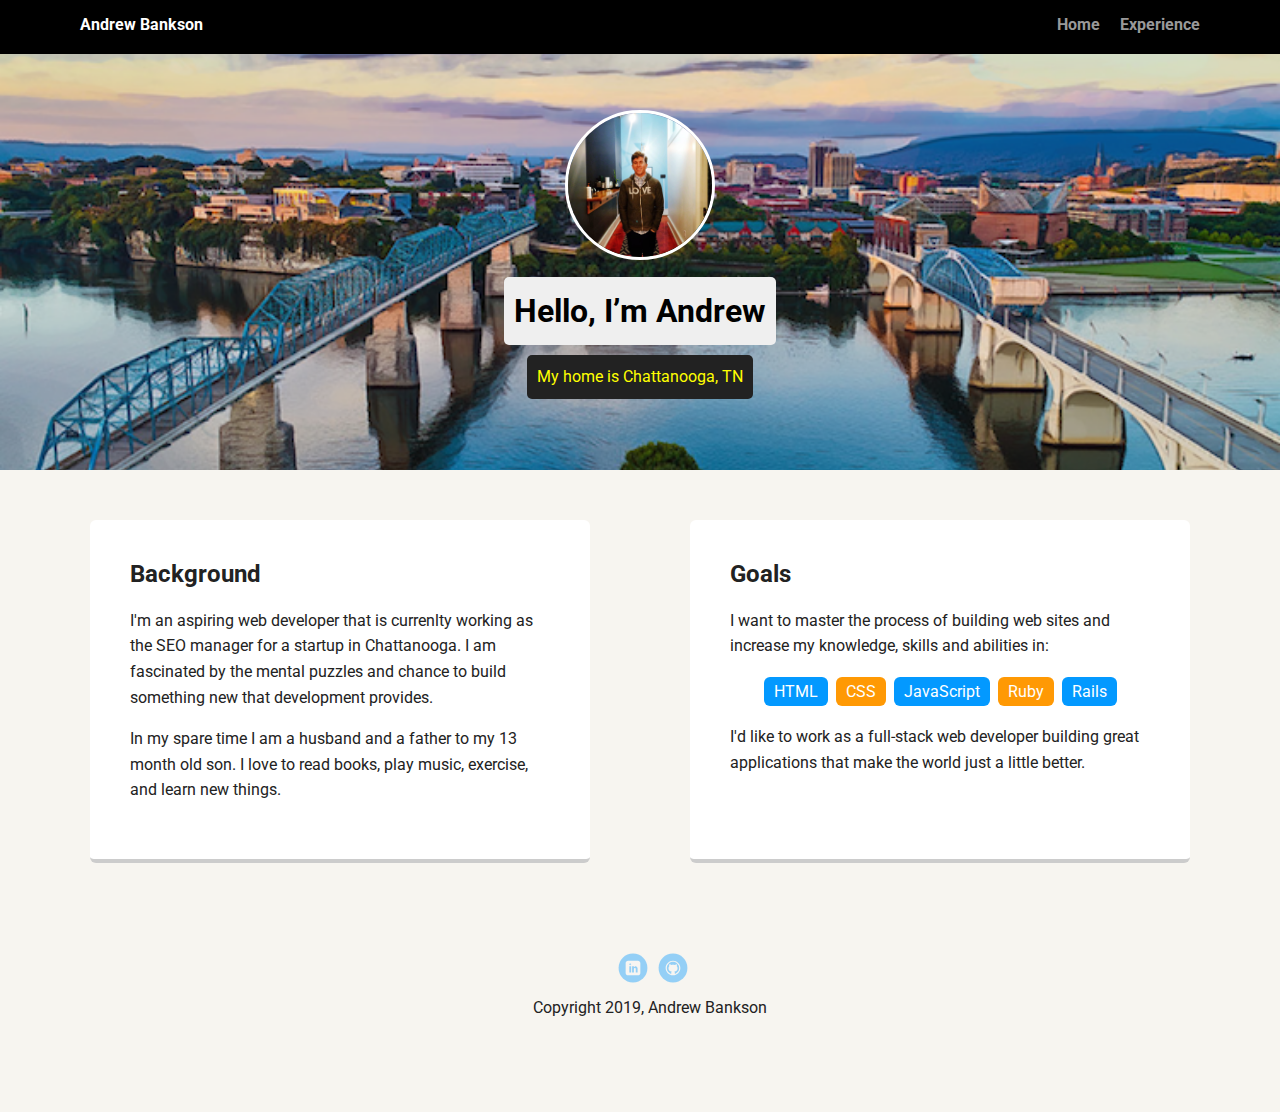
<file: index.html>
<!doctype html>
<html lang="en">
<head>
  <meta charset="utf-8">
  <title>Andrew Bankson's Profile</title>
  <meta name="viewport" content="width=device-width, initial-scale=1.0">
  <link rel="stylesheet" href="styles.css">
  <link href="https://fonts.googleapis.com/css?family=Muli%7CRoboto:400,300,500,700,900" rel="stylesheet"></head>
  <body>

    <div class="main-nav">
        <ul class="nav">
          <li class="name">Andrew Bankson</li>
          <li><a href="index.html">Home</a></li>
          <li><a href="experience.html">Experience</a></li>
        </ul>
    </div>

    <header>
      <img src="images/love-hoodie.jpg" alt="Picture of Andrew" class="profile-image">
      <h1 class="tag name">Hello, I’m Andrew</h1>
      <p class="tag location">My home is Chattanooga, TN</p>
    </header>

    <main class="flex">
      <div class="card">
        <h2>Background</h2>
        <p>I'm an aspiring web developer that is currenlty working as the SEO manager for a startup in Chattanooga. I am fascinated by the mental puzzles and chance to build something new that development provides. </p>
        <p>In my spare time I am a husband and a father to my 13 month old son. I love to read books, play music, exercise, and learn new things.</p>
      </div> 

      <div class="card">
        <h2>Goals</h2>
        <p>I want to master the process of building web sites and increase my knowledge, skills and abilities in:</p>
        <ul class="skills">
          <li>HTML</li>
          <li>CSS</li>
          <li>JavaScript</li>
          <li>Ruby</li>
          <li>Rails</li>
        </ul>
        <p>I'd like to work as a full-stack web developer building great applications that make the world just a little better. </p>
      </div> 

    </main>
    <footer>
      <ul>
        <li><a href="https://www.linkedin.com/in/andrew-bankson-97645597/" class="social linkedin">LinkedIn</a></li>
        <li><a href="https://github.com/apbankson" class="social github">Github</a></li>
      </ul>
      <p class="copyright">Copyright 2019, Andrew Bankson</p>
    </footer>
  </body>
  </html>
</file>
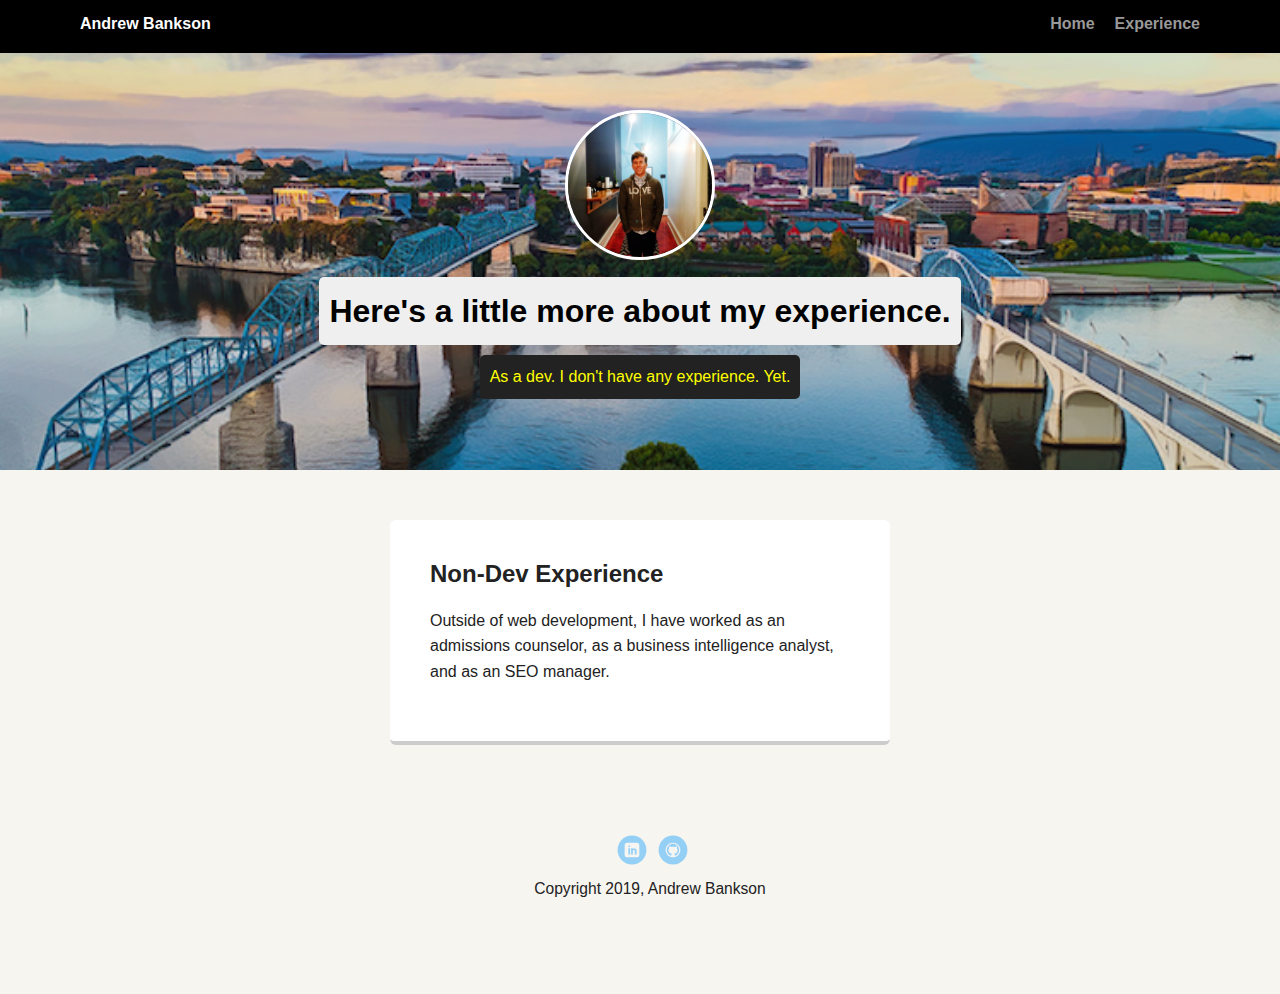
<file: experience.html>
<!DOCTYPE html>
<html lang="en">
<head>
    <meta charset="UTF-8">
    <meta name="viewport" content="width=device-width, initial-scale=1.0">
    <meta http-equiv="X-UA-Compatible" content="ie=edge">
    <link rel="stylesheet" href="styles.css">
    <title>My Experience</title>
</head>
<body>

    <div class="main-nav">
        <ul class="nav">
            <li class="name">Andrew Bankson</li>
            <li><a href="index.html">Home</a></li>
            <li><a href="experience.html">Experience</a></li>
        </ul>
    </div>

    <header>
        <img src="images/love-hoodie.jpg" alt="Picture of Andrew" class="profile-image">
        <h1 class="tag name">Here's a little more about my experience.</h1>
        <p class="tag location">As a dev. I don't have any experience. Yet.</p>
    </header>

    <main class="flex">
        <div class="card">
          <h2>Non-Dev Experience</h2>
          <p>Outside of web development, I have worked as an admissions counselor, as a business intelligence analyst, and as an SEO manager.</p>
        </div> 
    </main>
    
    <footer>
        <ul>
          <li><a href="https://www.linkedin.com/in/andrew-bankson-97645597/" class="social linkedin">LinkedIn</a></li>
          <li><a href="https://github.com/apbankson" class="social github">Github</a></li>
        </ul>
        <p class="copyright">Copyright 2019, Andrew Bankson</p>
      </footer>
    
</body>
</html>
</file>
<file: styles.css>
/* Global Layout Set-up */
* { 
  box-sizing: border-box;
}
  
body {
  margin: 0;
  padding: 0;
  text-align: center;
  font-family: 'Roboto', sans-serif;
  color: #222;
  background: #f7f5f0;
}
/* Link Styles */

a {
  text-decoration: none;
  color: #999;
}
a:hover {
  color: #6633ff;
}

/* Section Styles */

.main-nav {
  width: 100%;
  background: black;
  min-height: 30px;
  padding: 10px;
  position: fixed;
  text-align: center;
}
.nav {
  display: flex;
  justify-content: space-around;
  font-weight: 700;
  list-style-type: none;
  margin: 0 auto;
  padding: 0;
}

.nav .name {
    display: block;
    margin-right: auto;
    color: white;
}
.nav li {
  padding: 5px 10px 10px 10px;
}
.nav a {
  transition: all .5s;
}
.nav a:hover {
  color: white
}

header {
  text-align: center;
  background: url('images/chattanooga.png') no-repeat top center ;
  background-size: cover;
  overflow: hidden;
  padding-top: 60px;
}
header {
  line-height: 1.5;
}
header .profile-image {
  margin-top: 50px;
  width: 150px;
  height: 150px;
  border-radius: 50%;
  border: 3px solid white;
  transition: all .5s;
}
header .profile-image:hover {
  transform: scale(1.2) rotate(5deg);
}
.tag {
  background-color: #efefef;
  color: black;
  padding: 10px;
  border-radius: 5px;
  display: table;
  margin: 10px auto;
} 
.location {
  background-color: #222;
  color: yellow;
}
.card {
  margin: 30px;
  padding: 20px 40px 40px;
  max-width: 500px;
  text-align: left;
  background: #fff;
  border-bottom: 4px solid #ccc;
  border-radius: 6px;
  transition: all .5s;
}
.card:hover {
  border-color: #ff99ff;
}

ul.skills {
  padding: 0;
  text-align: center;
}

.skills li {
  border-radius: 6px;
  display: inline-block;
  background: #ff9904;
  color: white;
  padding: 5px 10px;
  margin: 2px;
}

.skills li:nth-child(odd) {
  background: #0399ff;
}

footer {
  width: 100%;
  min-height: 30px;
  padding: 20px 0 40px 20px;
}

footer .copyright {
  top: -8px;
  font-size: .75em;
}

footer ul {
  list-style-type: none;
  margin: 0;
  padding: 0;
}

footer ul li {
  display: inline-block;
}

a.social {
  display: inline-block;
  text-indent: -9999px;
  margin-left: 5px;
  width: 30px;
  height: 30px;
  background-size: 30px 30px;
  opacity: .4;
  transition: all .5s;
}
a.twitter {
  background-image: url(images/twitter.svg);
}
a.linkedin {
  background-image: url(images/linkedin.svg);
}
a.github {
  background-image: url(images/github.svg);
}
a.social:hover {
  opacity: 1;
}
.clearfix {
  clear: both;
}

/* Styles for larger screens */
@media screen and (min-width: 720px) {
  
  .flex {
      display: -ms-flexbox;      /* TWEENER - IE 10 */
      display: flex; 
      max-width: 1200px;
      -ms-flex-pack: distribute;
      justify-content: space-around;
      margin: 0 auto;
  }

  header {
    min-height: 470px;
  }

  .nav {
    max-width: 1200px;
    padding: 0 30px;
  }


  main {
    padding-top: 20px;
  }

  main p {
    line-height: 1.6em;
  }

  footer {
    font-size: 1.3em;
    max-width: 1200px;
    margin: 40px auto;
  }

}
</file>
